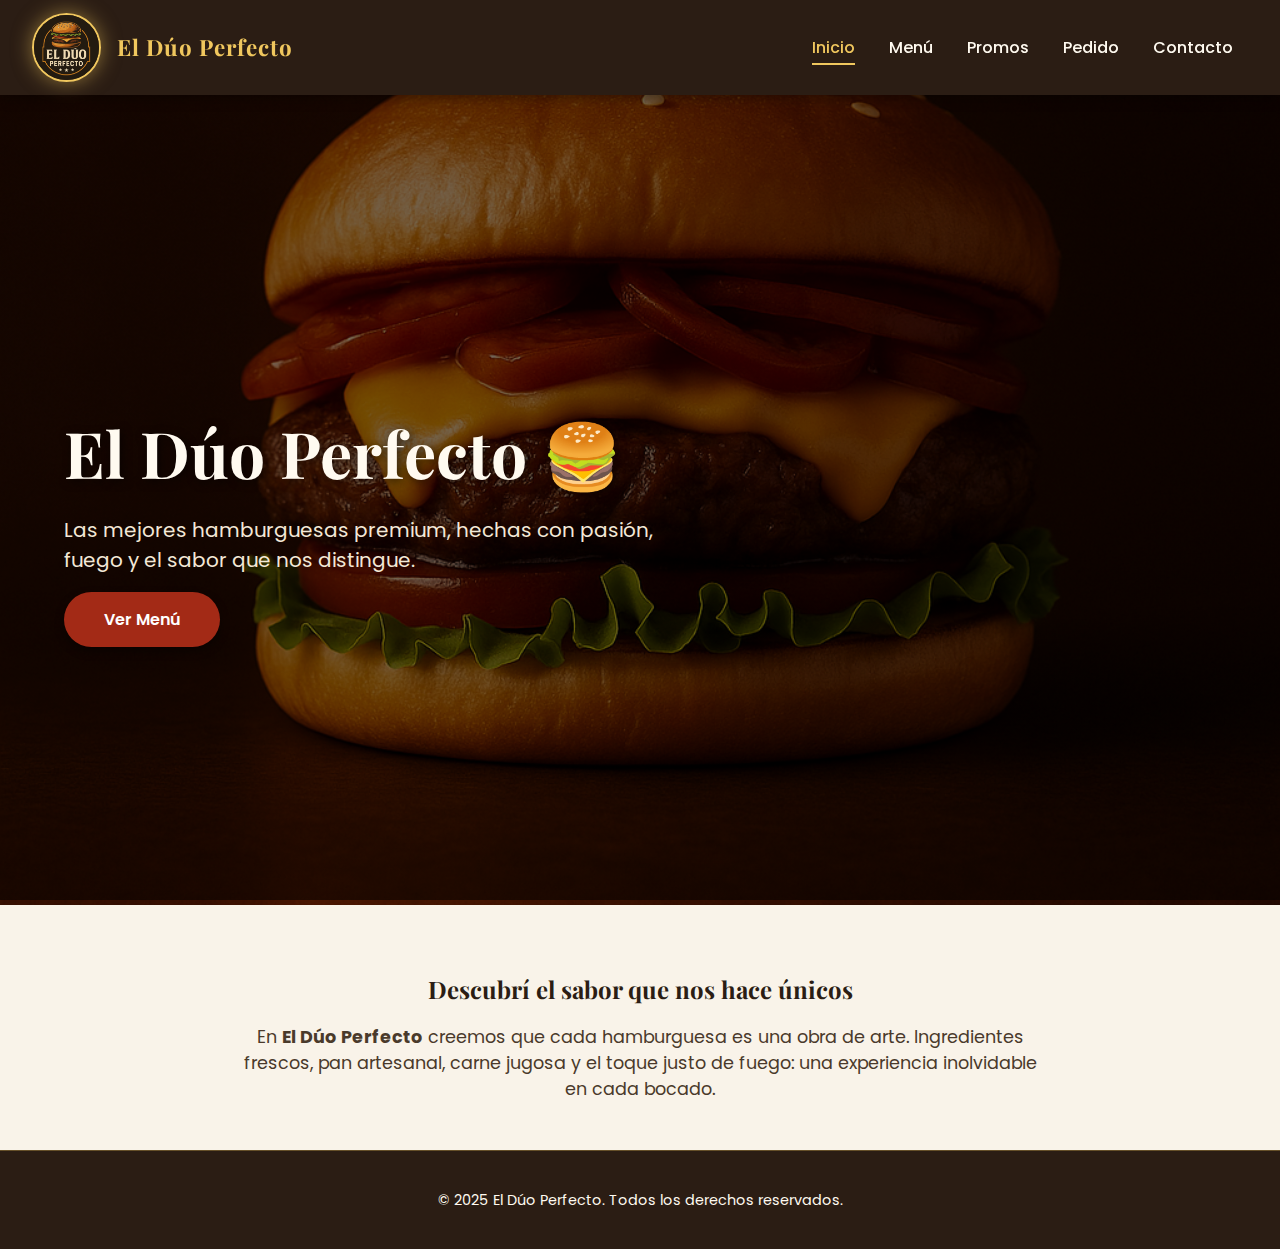
<file: index.html>
<!DOCTYPE html>
<html lang="es">
<head>
  <meta charset="UTF-8" />
  <meta name="viewport" content="width=device-width, initial-scale=1.0" />
  <title>El Dúo Perfecto | Hamburguesas Premium</title>

  <!-- 🔤 Fuentes y estilos -->
  <link
    href="https://fonts.googleapis.com/css2?family=Playfair+Display:wght@700&family=Poppins:wght@400;500;600&display=swap"
    rel="stylesheet"
  />
  <link rel="stylesheet" href="css/style.css" />
  <script src="js/main.js" defer></script>
</head>

<body>
  <!-- ================= HEADER ================= -->
  <header class="header">
    <div class="header-left">
      <img src="imagenes/logotipo.jpeg" alt="El Dúo Perfecto" class="logo" />
      <h2 class="brand-name">El Dúo Perfecto</h2>
    </div>
    <nav class="nav">
      <a href="index.html" class="active">Inicio</a>
      <a href="menu.html">Menú</a>
      <a href="promos.html">Promos</a>
      <a href="pedido.html">Pedido</a>
      <a href="contacto.html">Contacto</a>
    </nav>
  </header>

  <!-- ================= HERO SECTION ================= -->
  <section class="hero">
    <div class="hero-content">
      <h1>El Dúo Perfecto 🍔</h1>
      <p>
        Las mejores hamburguesas premium, hechas con pasión, fuego y el sabor
        que nos distingue.
      </p>
      <a href="menu.html" class="btn">Ver Menú</a>
    </div>
  </section>

  <!-- ================= MAIN SECTION ================= -->
  <main>
    <h2 style="text-align: center; color: #2b1d14">
      Descubrí el sabor que nos hace únicos
    </h2>
    <p
      style="
        max-width: 800px;
        margin: auto;
        text-align: center;
        font-size: 1.1rem;
        color: #4a3a2b;
      "
    >
      En <strong>El Dúo Perfecto</strong> creemos que cada hamburguesa es una
      obra de arte. Ingredientes frescos, pan artesanal, carne jugosa y el toque
      justo de fuego: una experiencia inolvidable en cada bocado.
    </p>
  </main>

  <!-- ================= FOOTER ================= -->
  <footer class="footer">
    <p>© 2025 El Dúo Perfecto. Todos los derechos reservados.</p>
  </footer>
</body>
</html>
</file>
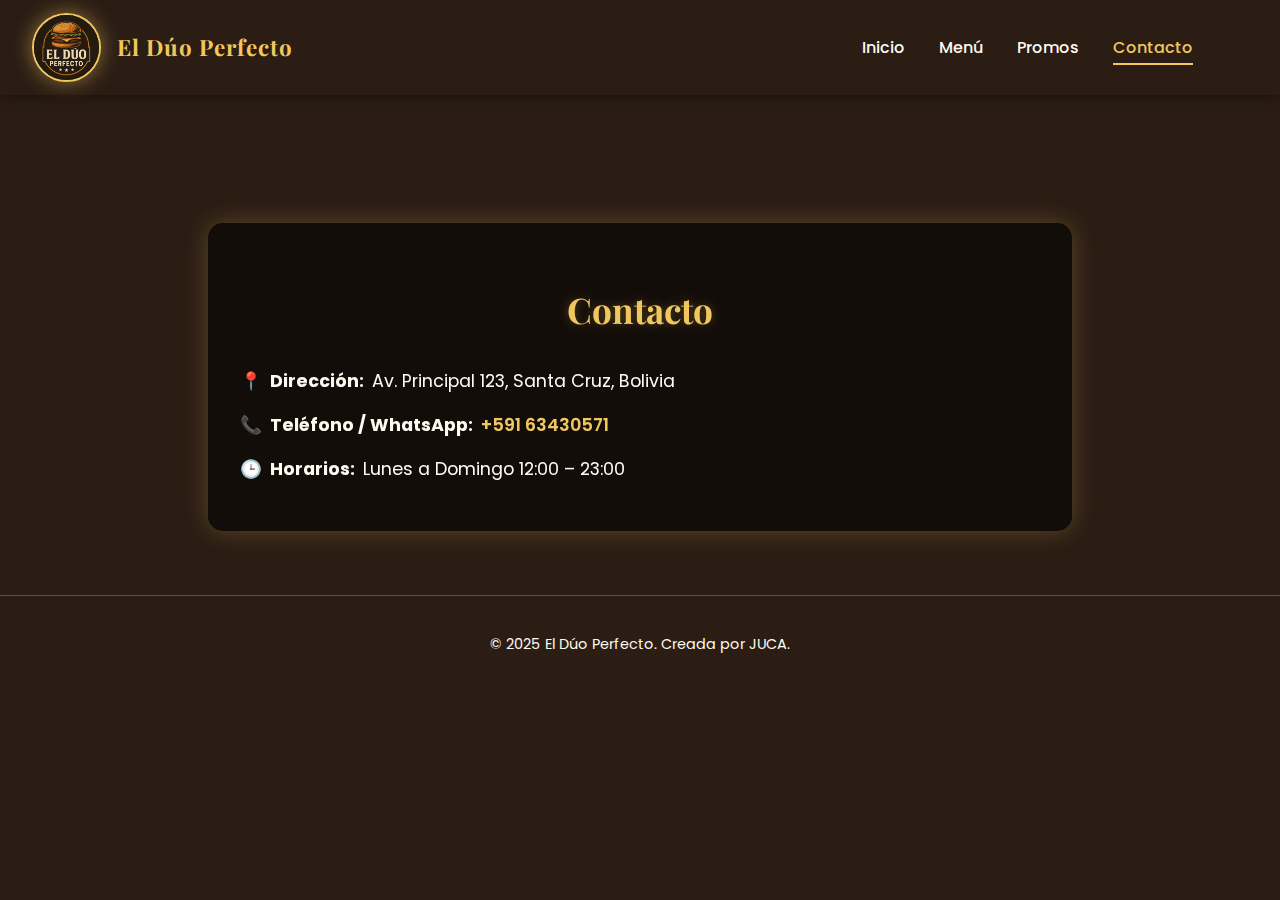
<file: contacto.html>
<!DOCTYPE html>
<html lang="es">
<head>
  <meta charset="UTF-8">
  <meta name="viewport" content="width=device-width, initial-scale=1.0">
  <title>Contacto | El Dúo Perfecto</title>
  <link rel="stylesheet" href="css/style.css">
  <style>
    /* === ESTILO DE CONTACTO === */
    .contacto {
      text-align: left;
      max-width: 800px;
      margin: 8rem auto 4rem;
      padding: 2rem;
      background: rgba(0, 0, 0, 0.55);
      border-radius: 15px;
      box-shadow: 0 0 25px rgba(240,199,94,0.25);
      color: var(--texto);
      line-height: 1.8;
      backdrop-filter: blur(6px);
    }

    .contacto h1 {
      text-align: center;
      color: var(--dorado);
      font-family: "Playfair Display", serif;
      font-size: 2.2rem;
      margin-bottom: 1.5rem;
      text-shadow: 0 0 10px rgba(240,199,94,0.3);
    }

    .contacto p {
      font-size: 1.1rem;
      margin: 0.8rem 0;
      display: flex;
      align-items: center;
      gap: 0.5rem;
    }

    .contacto a {
      color: var(--dorado);
      text-decoration: none;
      font-weight: 600;
    }

    .contacto a:hover {
      color: var(--rojo);
      text-decoration: underline;
    }

    @media (max-width: 768px) {
      .contacto {
        margin: 7rem 1rem 3rem;
        padding: 1.5rem;
      }

      .contacto h1 {
        font-size: 1.8rem;
      }

      .contacto p {
        font-size: 1rem;
      }
    }
  </style>
</head>
<body>
  <!-- ======= HEADER ======= -->
  <header class="header">
    <div class="header-left">
      <img src="imagenes/logotipo.jpeg" alt="El Dúo Perfecto" class="logo" />
      <h2 class="brand-name">El Dúo Perfecto</h2>
    </div>
    <nav class="nav" style="margin-right: 40px;">
      <a href="index.html">Inicio</a>
      <a href="menu.html">Menú</a>
      <a href="promos.html">Promos</a>
      <a href="contacto.html" class="active">Contacto</a>
    </nav>
  </header>

  <!-- ======= CONTENIDO PRINCIPAL ======= -->
  <main class="contacto">
    <h1>Contacto</h1>
    <p>📍 <strong>Dirección:</strong> Av. Principal 123, Santa Cruz, Bolivia</p>
    <p>📞 <strong>Teléfono / WhatsApp:</strong> <a href="https://wa.me/59163430571" target="_blank">+591 63430571</a></p>
    <p>🕒 <strong>Horarios:</strong> Lunes a Domingo 12:00 – 23:00</p>
  </main>

  <!-- ======= FOOTER ======= -->
  <footer class="footer">
    <p>© 2025 El Dúo Perfecto. Creada por JUCA.</p>
  </footer>
</body>
</html>
</file>
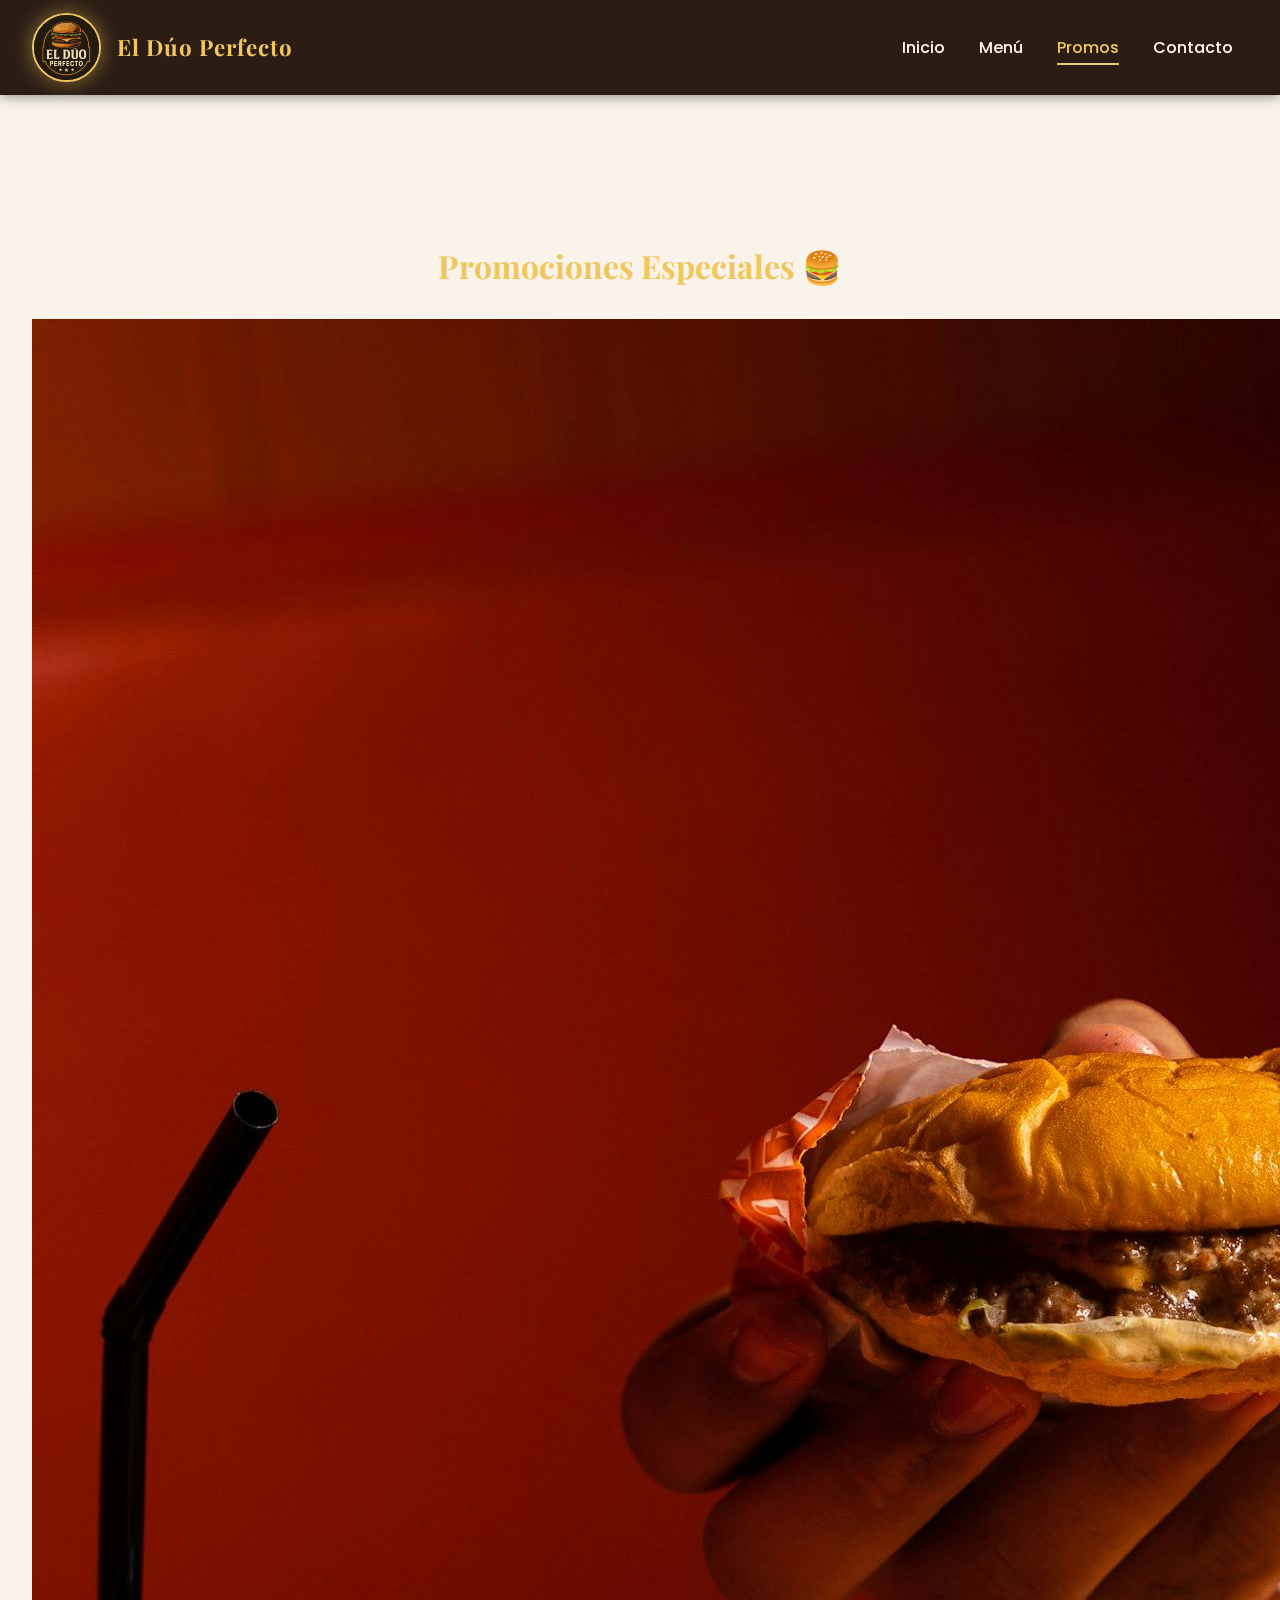
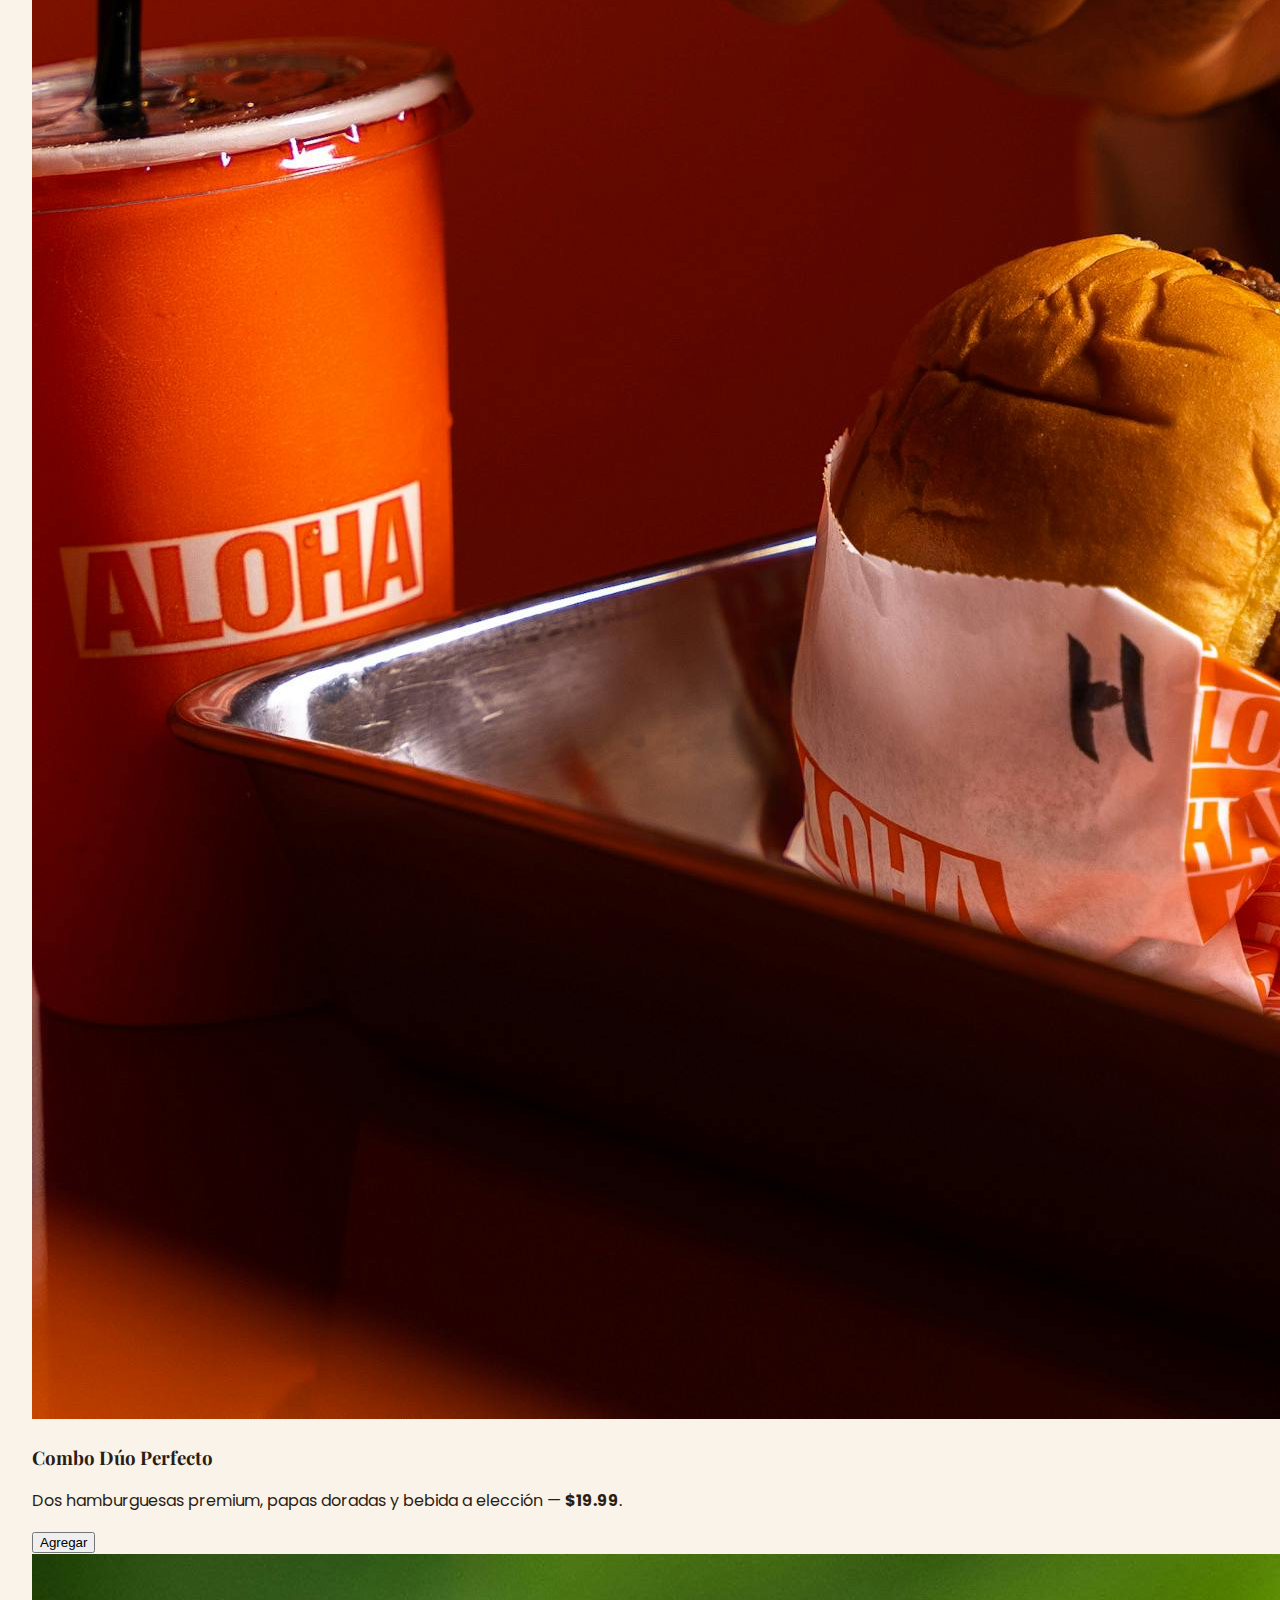
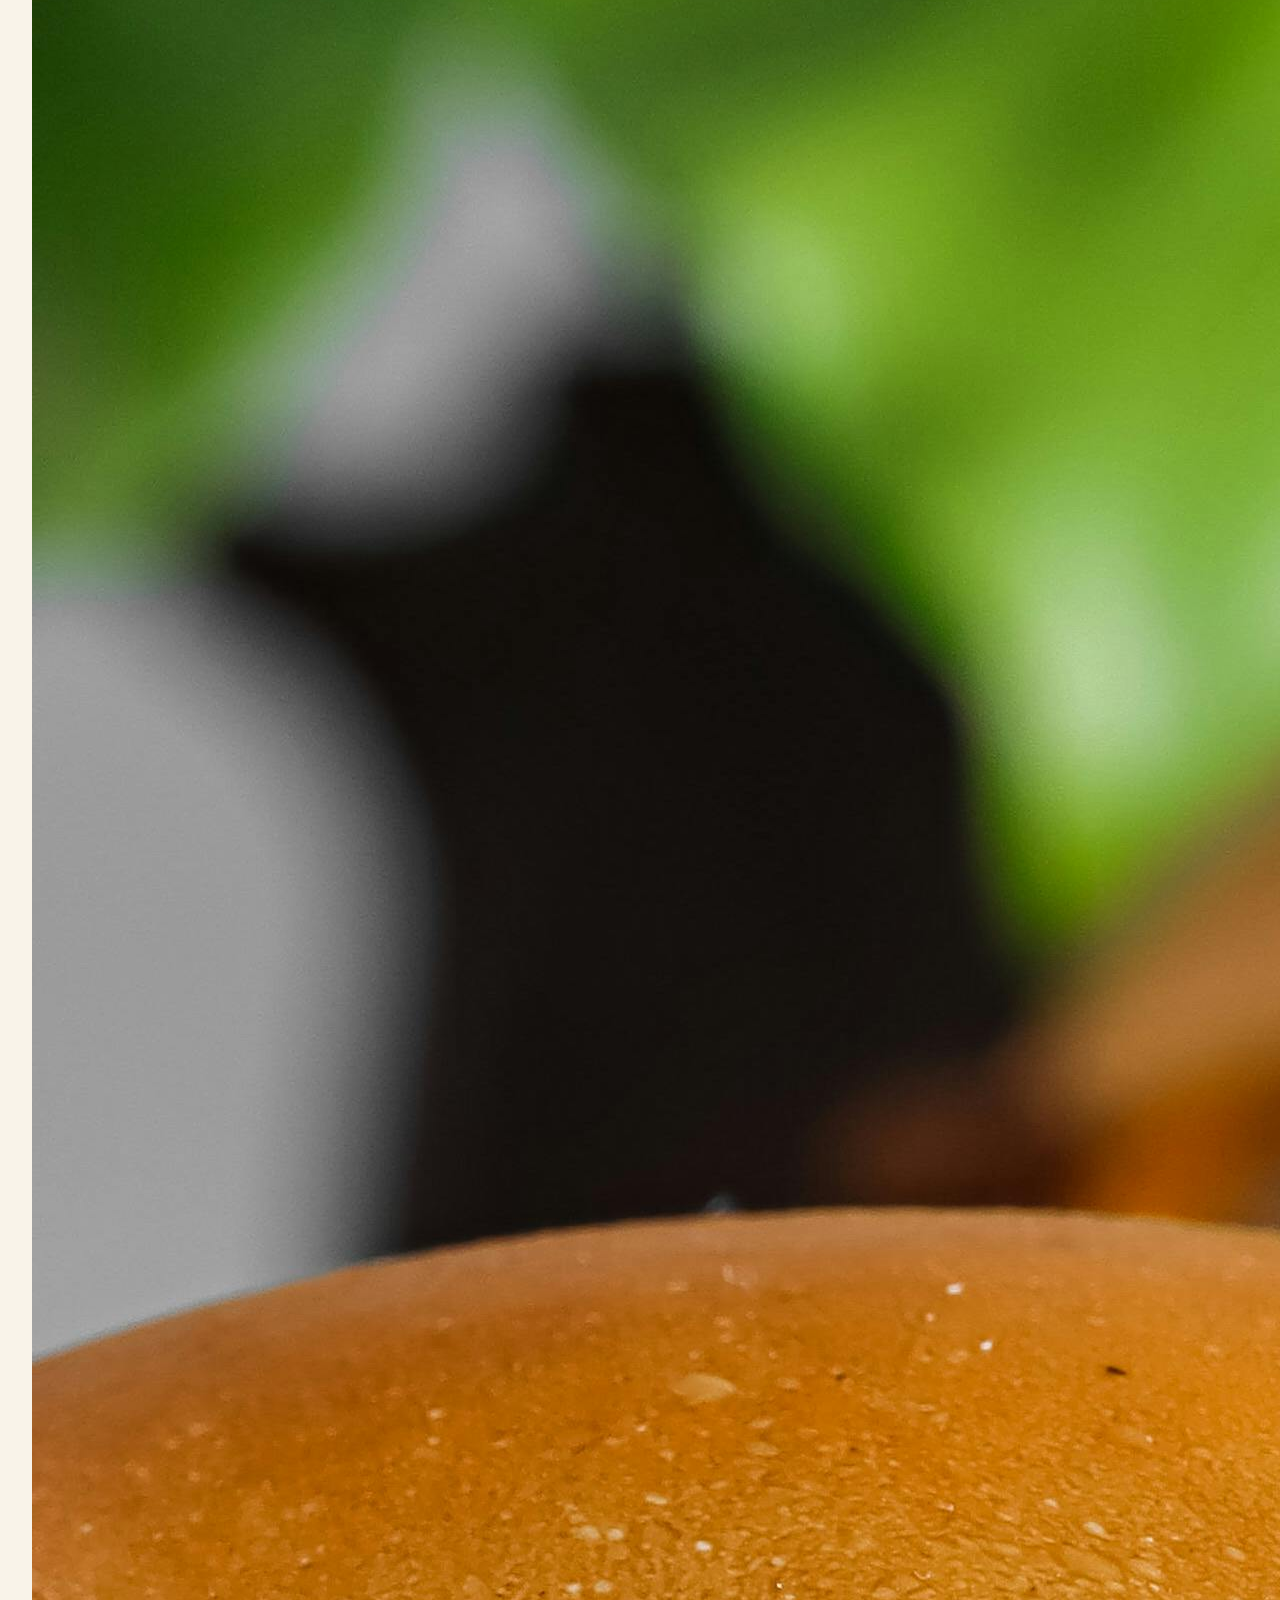
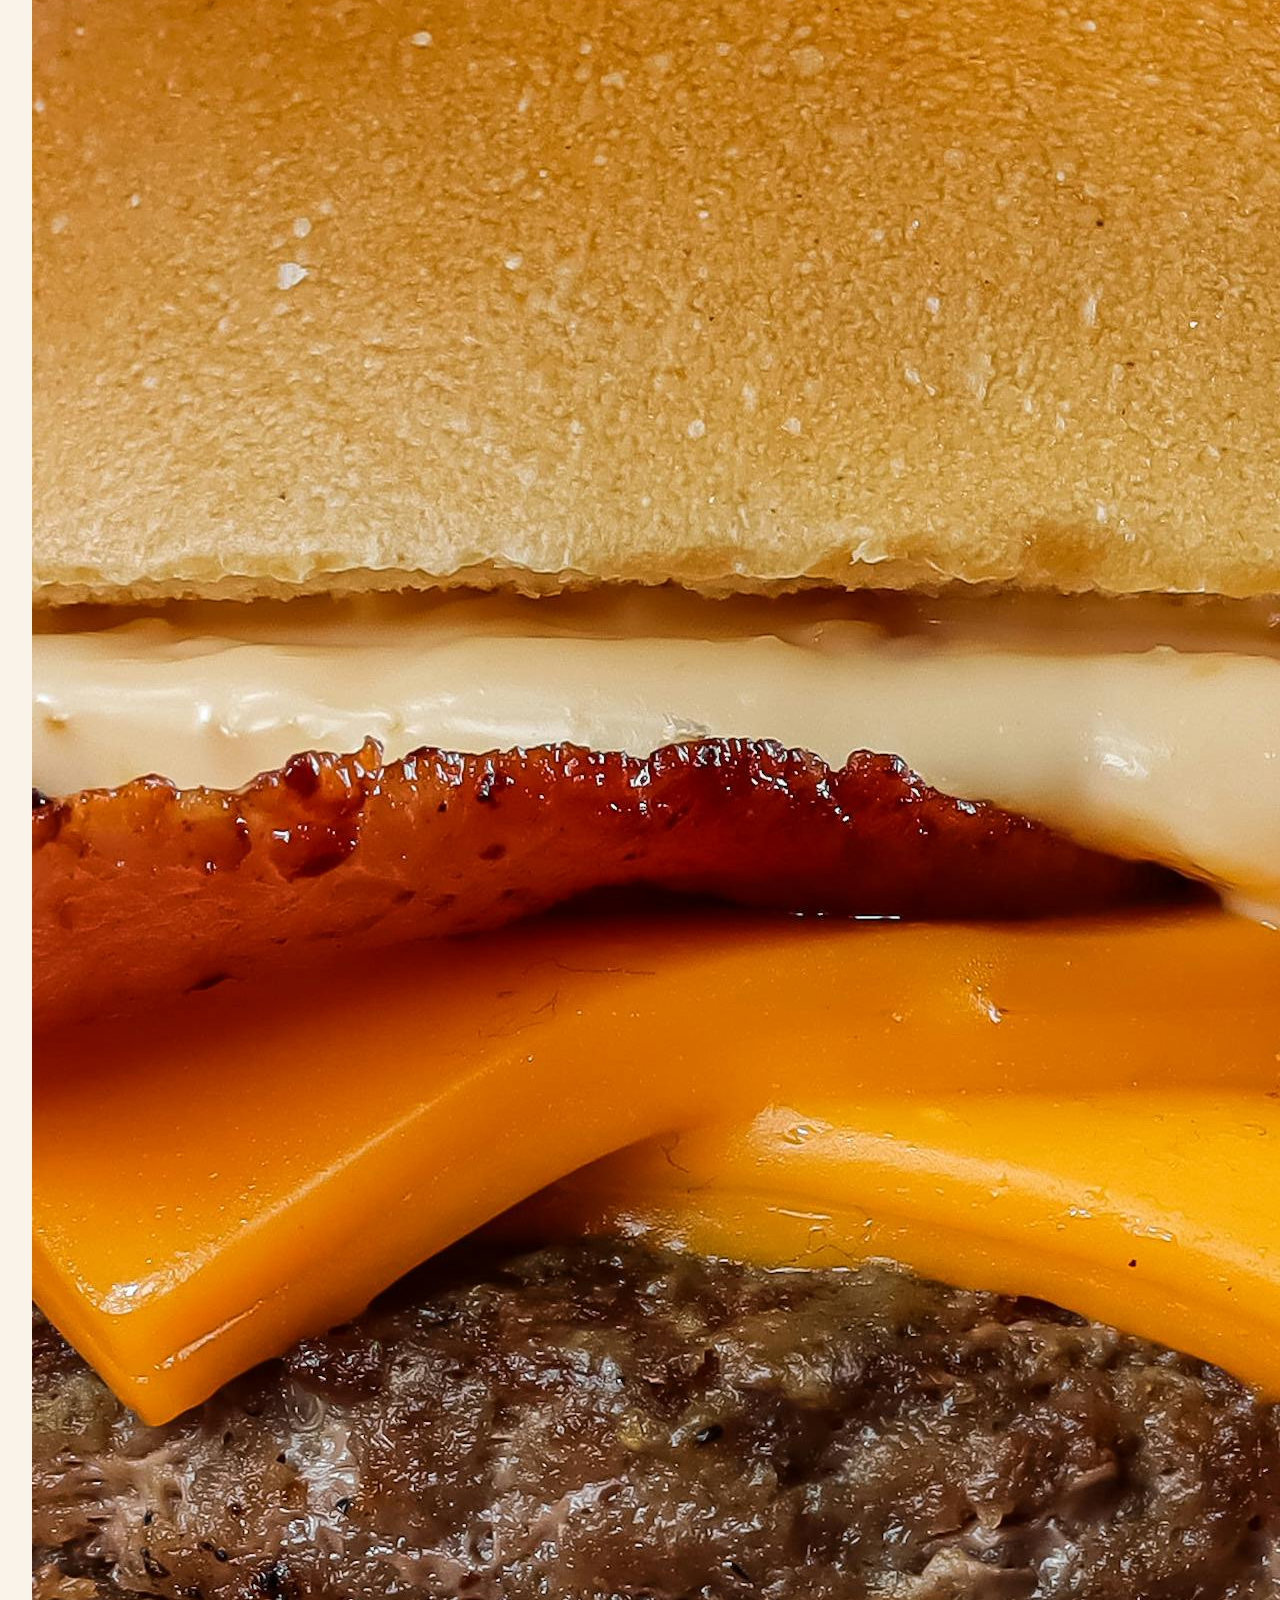
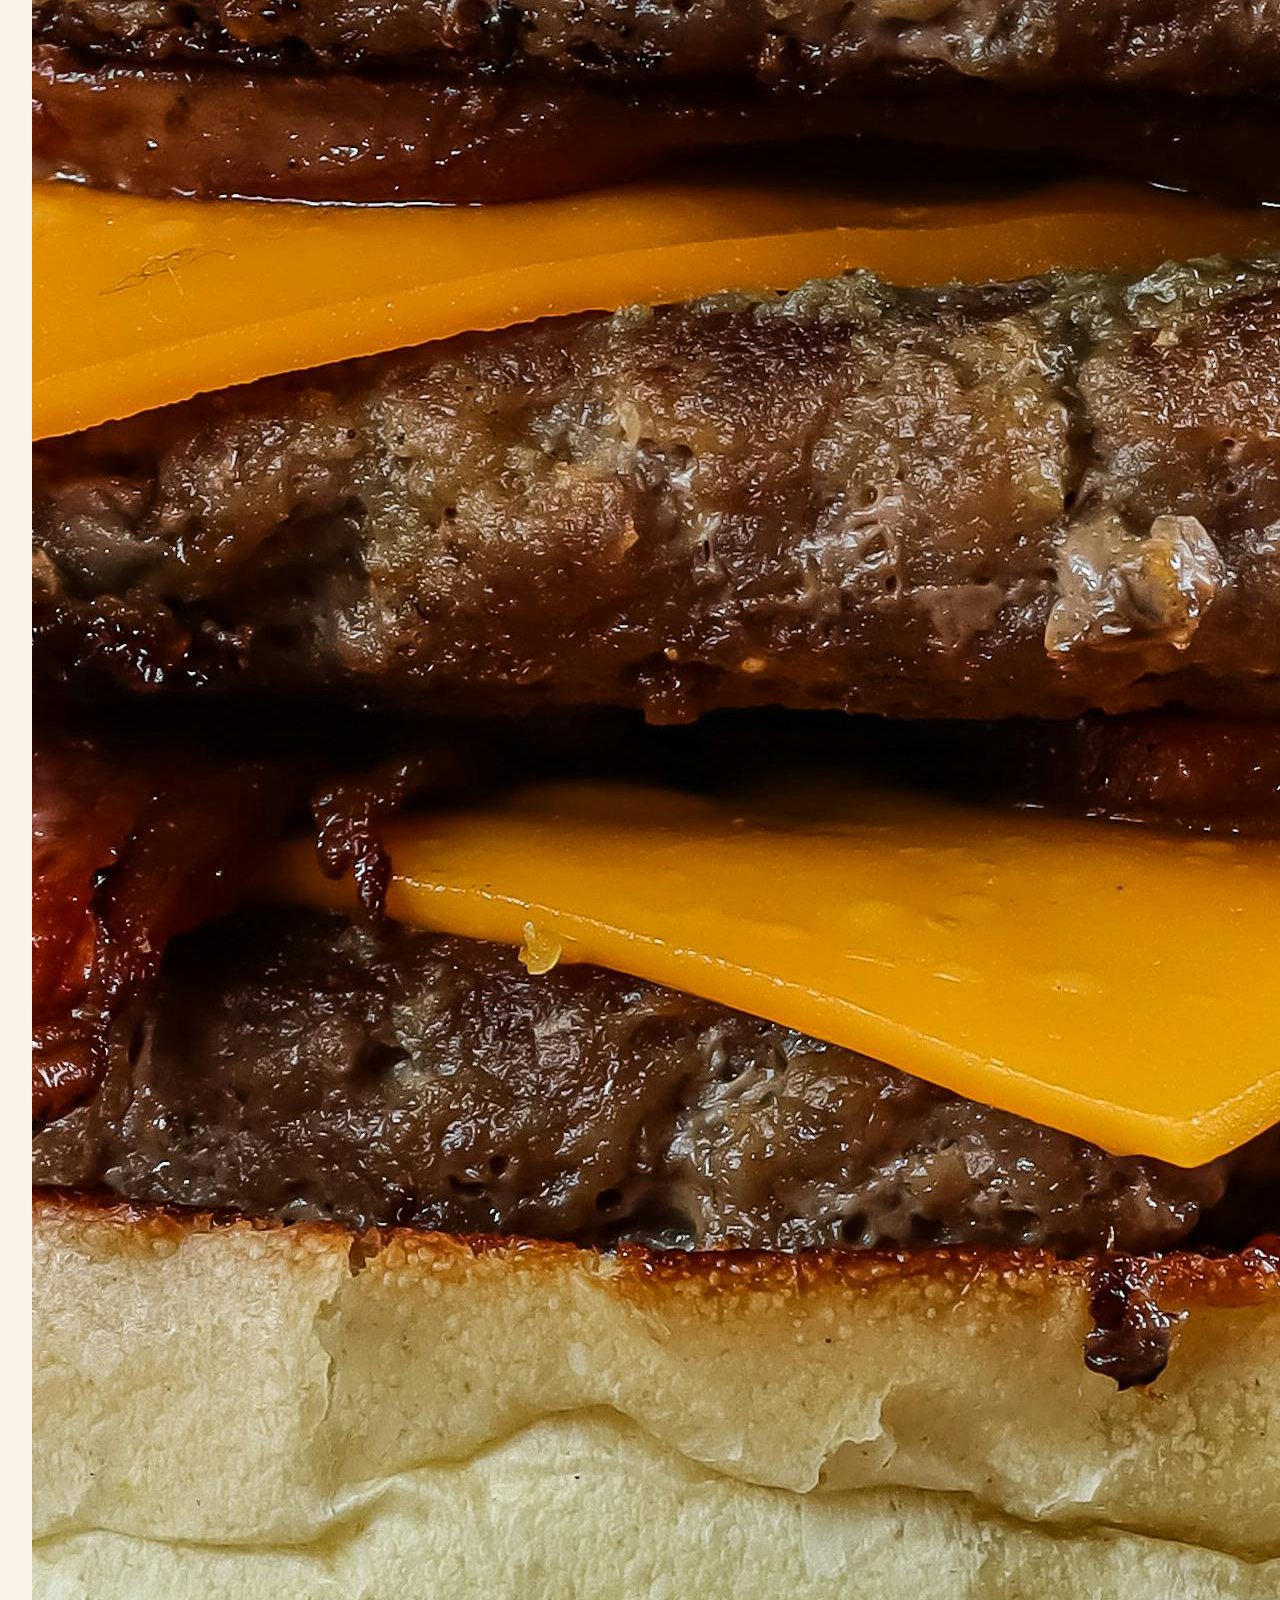
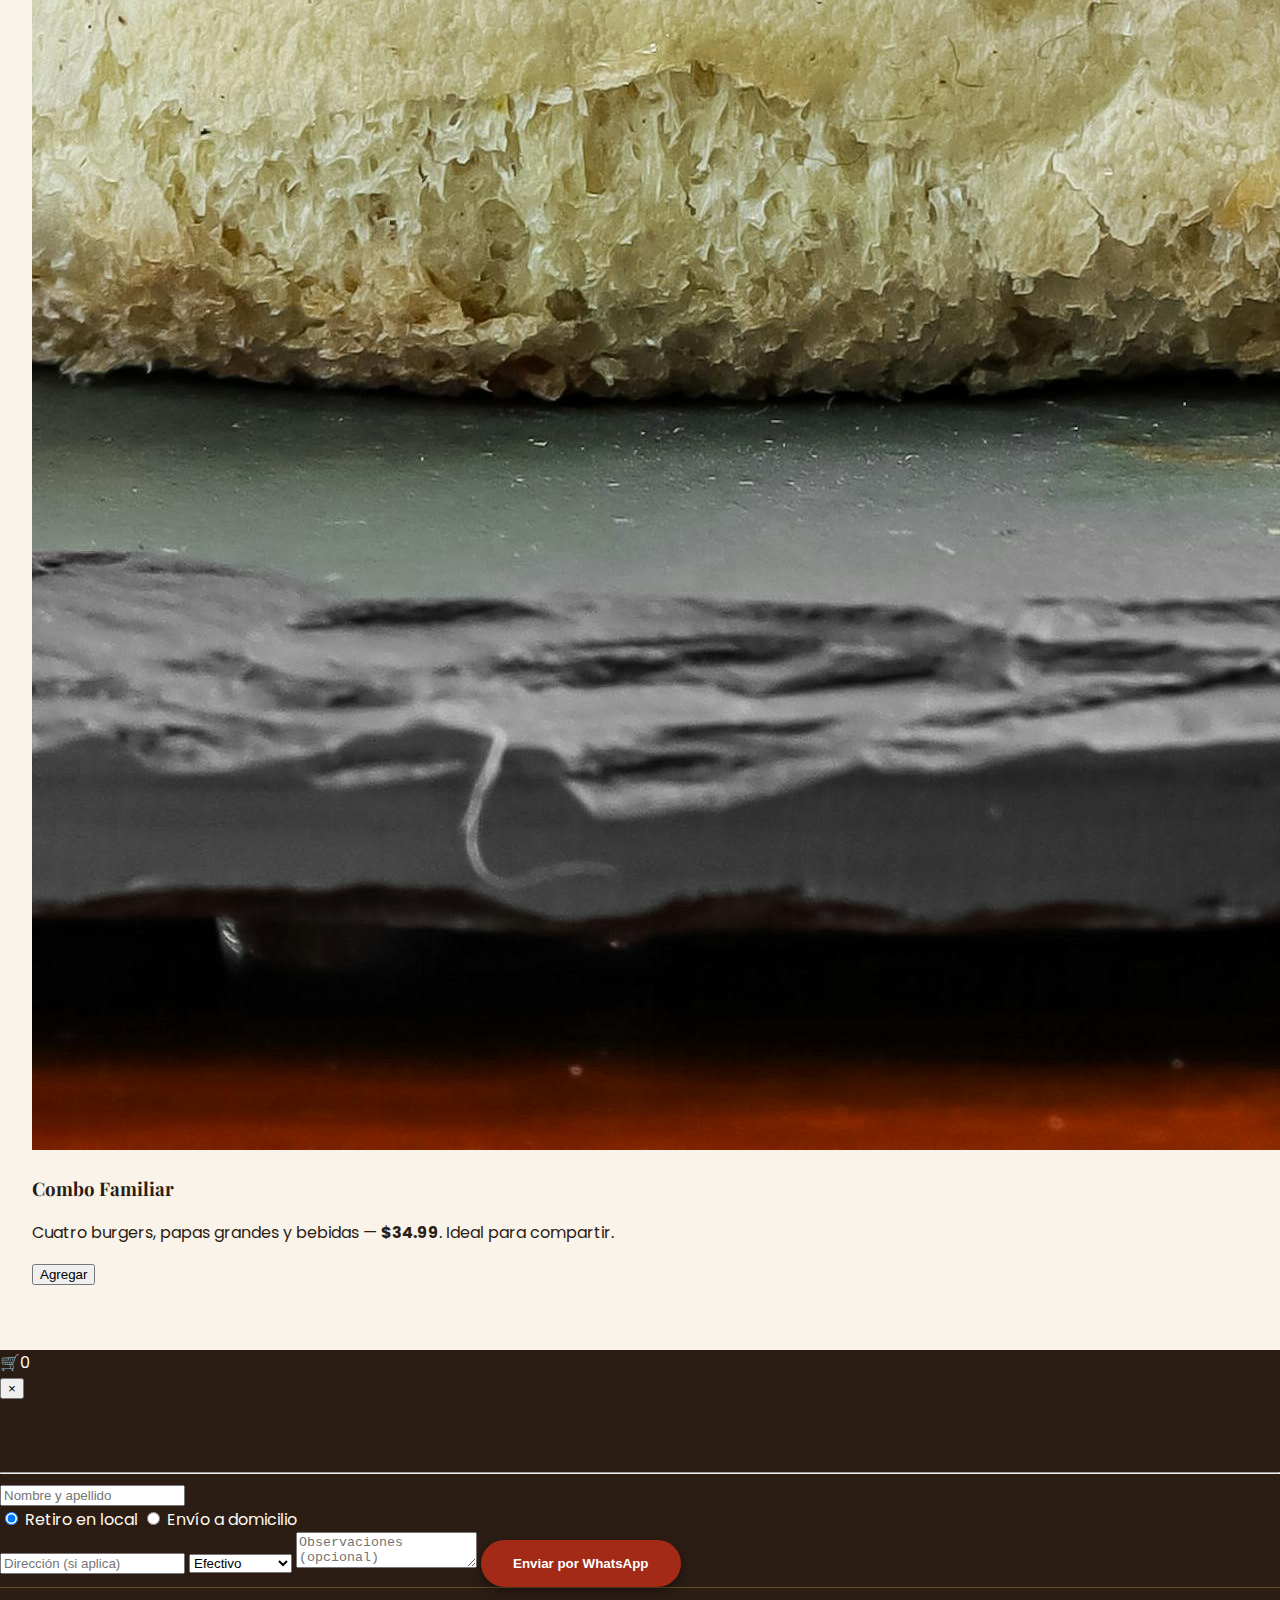
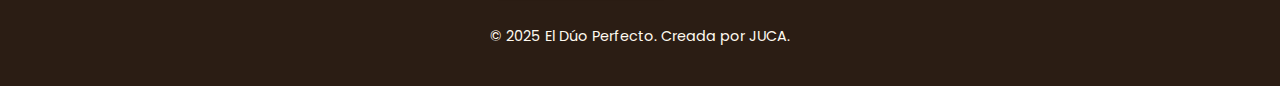
<file: promos.html>
<!DOCTYPE html>
<html lang="es">
<head>
  <meta charset="UTF-8">
  <meta name="viewport" content="width=device-width, initial-scale=1.0">
  <title>Promos | El Dúo Perfecto</title>

  <link rel="stylesheet" href="css/style.css">
  <script src="js/pedido.js" defer></script>
</head>

<body>
  <!-- ======= HEADER ======= -->
  <header class="header">
    <div class="header-left">
      <img src="imagenes/logotipo.jpeg" alt="El Dúo Perfecto" class="logo" />
      <h2 class="brand-name">El Dúo Perfecto</h2>
    </div>
    <nav class="nav">
      <a href="index.html">Inicio</a>
      <a href="menu.html">Menú</a>
      <a href="promos.html" class="active">Promos</a>
      <a href="contacto.html">Contacto</a>
    </nav>
  </header>

  <!-- ======= CONTENIDO PRINCIPAL ======= -->
  <main class="promos" style="padding: 8rem 2rem 4rem;">
    <h1 style="text-align:center; color: var(--dorado); margin-bottom:2rem;">
      Promociones Especiales 🍔
    </h1>

    <section class="promos">
      <!-- PROMO 1 -->
      <div class="promo-card">
        <img src="imagenes/promo.jpg" alt="Promo especial" />
        <div class="promo-content">
          <h3>Combo Dúo Perfecto</h3>
          <p>
            Dos hamburguesas premium, papas doradas y bebida a elección —
            <strong>$19.99</strong>.
          </p>
          <button onclick="agregarAlPedido('Combo Dúo Perfecto', 19.99)">Agregar</button>
        </div>
      </div>

      <!-- PROMO 2 -->
      <div class="promo-card">
        <img src="imagenes/promo2.jpg" alt="Promo especial 2" />
        <div class="promo-content">
          <h3>Combo Familiar</h3>
          <p>
            Cuatro burgers, papas grandes y bebidas —
            <strong>$34.99</strong>. Ideal para compartir.
          </p>
          <button onclick="agregarAlPedido('Combo Familiar', 34.99)">Agregar</button>
        </div>
      </div>
    </section>
  </main>

  <!-- 🛒 BURBUJA DEL CARRITO -->
  <div id="cart-bubble" class="cart-bubble">
    🛒<span id="cart-count" class="cart-count">0</span>
  </div>

  <!-- 🪟 PANEL FLOTANTE DEL CARRITO -->
  <div id="cart-overlay" class="cart-overlay">
    <div class="cart-panel">
      <button id="cerrarCarrito" class="cerrar">×</button>
      <h2>Tu pedido</h2>
      <div id="carrito"></div>
      <hr>
      <form id="formDatos" class="form-datos">
        <input id="nombre" placeholder="Nombre y apellido" required>
        <div class="radio-group">
          <label><input type="radio" name="tipo" value="retiro" checked> Retiro en local</label>
          <label><input type="radio" name="tipo" value="envio"> Envío a domicilio</label>
        </div>
        <input id="direccion" placeholder="Dirección (si aplica)">
        <select id="metodo">
          <option value="Efectivo">Efectivo</option>
          <option value="Transferencia">Transferencia</option>
        </select>
        <textarea id="observaciones" placeholder="Observaciones (opcional)"></textarea>
        <button type="button" id="btnEnviar" class="btn">Enviar por WhatsApp</button>
      </form>
    </div>
  </div>

  <!-- ======= FOOTER ======= -->
  <footer class="footer">
    <p>© 2025 El Dúo Perfecto. Creada por JUCA.</p>
  </footer>
</body>
</html>
</file>
<file: css/style.css>
/* === EL DÚO PERFECTO | ESTILO PREMIUM === */

@import url('https://fonts.googleapis.com/css2?family=Playfair+Display:wght@700&family=Poppins:wght@400;500;600&display=swap');

:root {
  --marron: #2b1d14;
  --dorado: #f0c75e;
  --crema: #f9f3e9;
  --rojo: #a32a16;
  --rojo-hover: #8a220f;
  --texto: #fffaf0;
}

/* === BASE === */
body {
  font-family: "Poppins", sans-serif;
  margin: 0;
  background-color: var(--marron);
  color: var(--texto);
  scroll-behavior: smooth;
}

/* === HEADER === */
.header {
  background-color: var(--marron);
  display: flex;
  justify-content: space-between;
  align-items: center;
  padding: 0.8rem 2rem;
  box-shadow: 0 2px 12px rgba(0, 0, 0, 0.4);
  position: sticky;
  top: 0;
  z-index: 999;
}

.header-left {
  display: flex;
  align-items: center;
  gap: 1rem;
}

.brand-name {
  font-family: "Playfair Display", serif;
  color: var(--dorado);
  font-size: 1.4rem;
  letter-spacing: 1px;
}

.logo {
  height: 65px;
  width: 65px;
  border-radius: 50%;
  border: 2px solid var(--dorado);
  box-shadow: 0 0 20px rgba(240, 199, 94, 0.5);
  object-fit: cover;
}

.nav a {
  color: var(--texto);
  margin: 0 15px;
  text-decoration: none;
  font-weight: 500;
  transition: 0.3s;
}

.nav a:hover,
.nav a.active {
  color: var(--dorado);
  border-bottom: 2px solid var(--dorado);
  padding-bottom: 4px;
}

/* === HERO === */
.hero {
  position: relative;
  background: 
    linear-gradient(rgba(0, 0, 0, 0.55), rgba(0, 0, 0, 0.55)),
    url("../imagenes/hero.png") center/cover no-repeat;
  height: 90vh;
  display: flex;
  align-items: center;
  justify-content: flex-start;
  padding: 0 4rem;
  color: #fff;
  background-attachment: fixed;
}

.hero-content {
  max-width: 600px;
  animation: fadeInUp 1.2s ease;
}

.hero h1 {
  font-family: "Playfair Display", serif;
  font-size: 4rem;
  margin-bottom: 1rem;
  color: var(--texto);
  text-shadow: 2px 2px 10px rgba(0, 0, 0, 0.6);
}

.hero p {
  font-size: 1.25rem;
  line-height: 1.5;
  color: #f3e8d7;
  margin-bottom: 2rem;
}

.btn {
  background-color: var(--rojo);
  color: white;
  padding: 1rem 2.5rem;
  border-radius: 40px;
  font-weight: 600;
  text-decoration: none;
  box-shadow: 0 4px 10px rgba(0, 0, 0, 0.4);
  transition: all 0.3s ease;
}

.btn:hover {
  background-color: var(--rojo-hover);
  transform: translateY(-2px);
  box-shadow: 0 6px 18px rgba(0, 0, 0, 0.6);
}

/* === ANIMACIÓN HERO === */
@keyframes fadeInUp {
  from {
    opacity: 0;
    transform: translateY(25px);
  }
  to {
    opacity: 1;
    transform: translateY(0);
  }
}

/* === SECCIONES === */
main {
  background-color: var(--crema);
  color: #2b1d14;
  padding: 3rem 2rem;
}

h1, h2, h3 {
  font-family: "Playfair Display", serif;
  color: var(--marron);
}

/* === MENÚ === */
.menu-grid {
  display: grid;
  grid-template-columns: repeat(auto-fit, minmax(250px, 1fr));
  gap: 2rem;
  padding: 2rem 0;
}

.menu-item {
  background: #fff;
  border-radius: 15px;
  box-shadow: 0 4px 12px rgba(0,0,0,0.15);
  text-align: center;
  transition: 0.3s;
  padding: 1rem;
}

.menu-item:hover {
  transform: scale(1.03);
}

.menu-item img {
  width: 100%;
  border-radius: 10px;
}

.menu-item h3 {
  color: var(--marron);
  margin-top: 0.8rem;
}

.menu-item p {
  color: #5a4a3f;
}

.menu-item button {
  background-color: var(--rojo);
  border: none;
  color: #fff;
  padding: 0.7rem 1.3rem;
  border-radius: 30px;
  margin-top: 0.8rem;
  cursor: pointer;
  font-weight: 600;
  transition: 0.3s;
}

.menu-item button:hover {
  background-color: var(--rojo-hover);
}

/* === PEDIDO === */
.pedido {
  background-color: var(--crema);
  padding: 2rem;
  color: var(--marron);
}

#btnEnviar {
  background-color: var(--rojo);
  color: white;
  padding: 1rem 2rem;
  border: none;
  border-radius: 30px;
  font-weight: 600;
  cursor: pointer;
  transition: 0.3s;
}

#btnEnviar:hover {
  background-color: var(--rojo-hover);
  transform: scale(1.05);
}

/* === CONTACTO === */
.contacto {
  background-color: var(--crema);
  color: var(--marron);
  text-align: center;
  padding: 3rem 2rem;
}

.contacto a {
  color: var(--rojo);
  font-weight: 600;
  text-decoration: none;
}

.contacto a:hover {
  color: var(--rojo-hover);
}

/* === FOOTER === */
.footer {
  background-color: var(--marron);
  color: var(--texto);
  text-align: center;
  padding: 1.5rem;
  font-size: 0.9rem;
  border-top: 1px solid rgba(240, 199, 94, 0.3);
}
</file>
